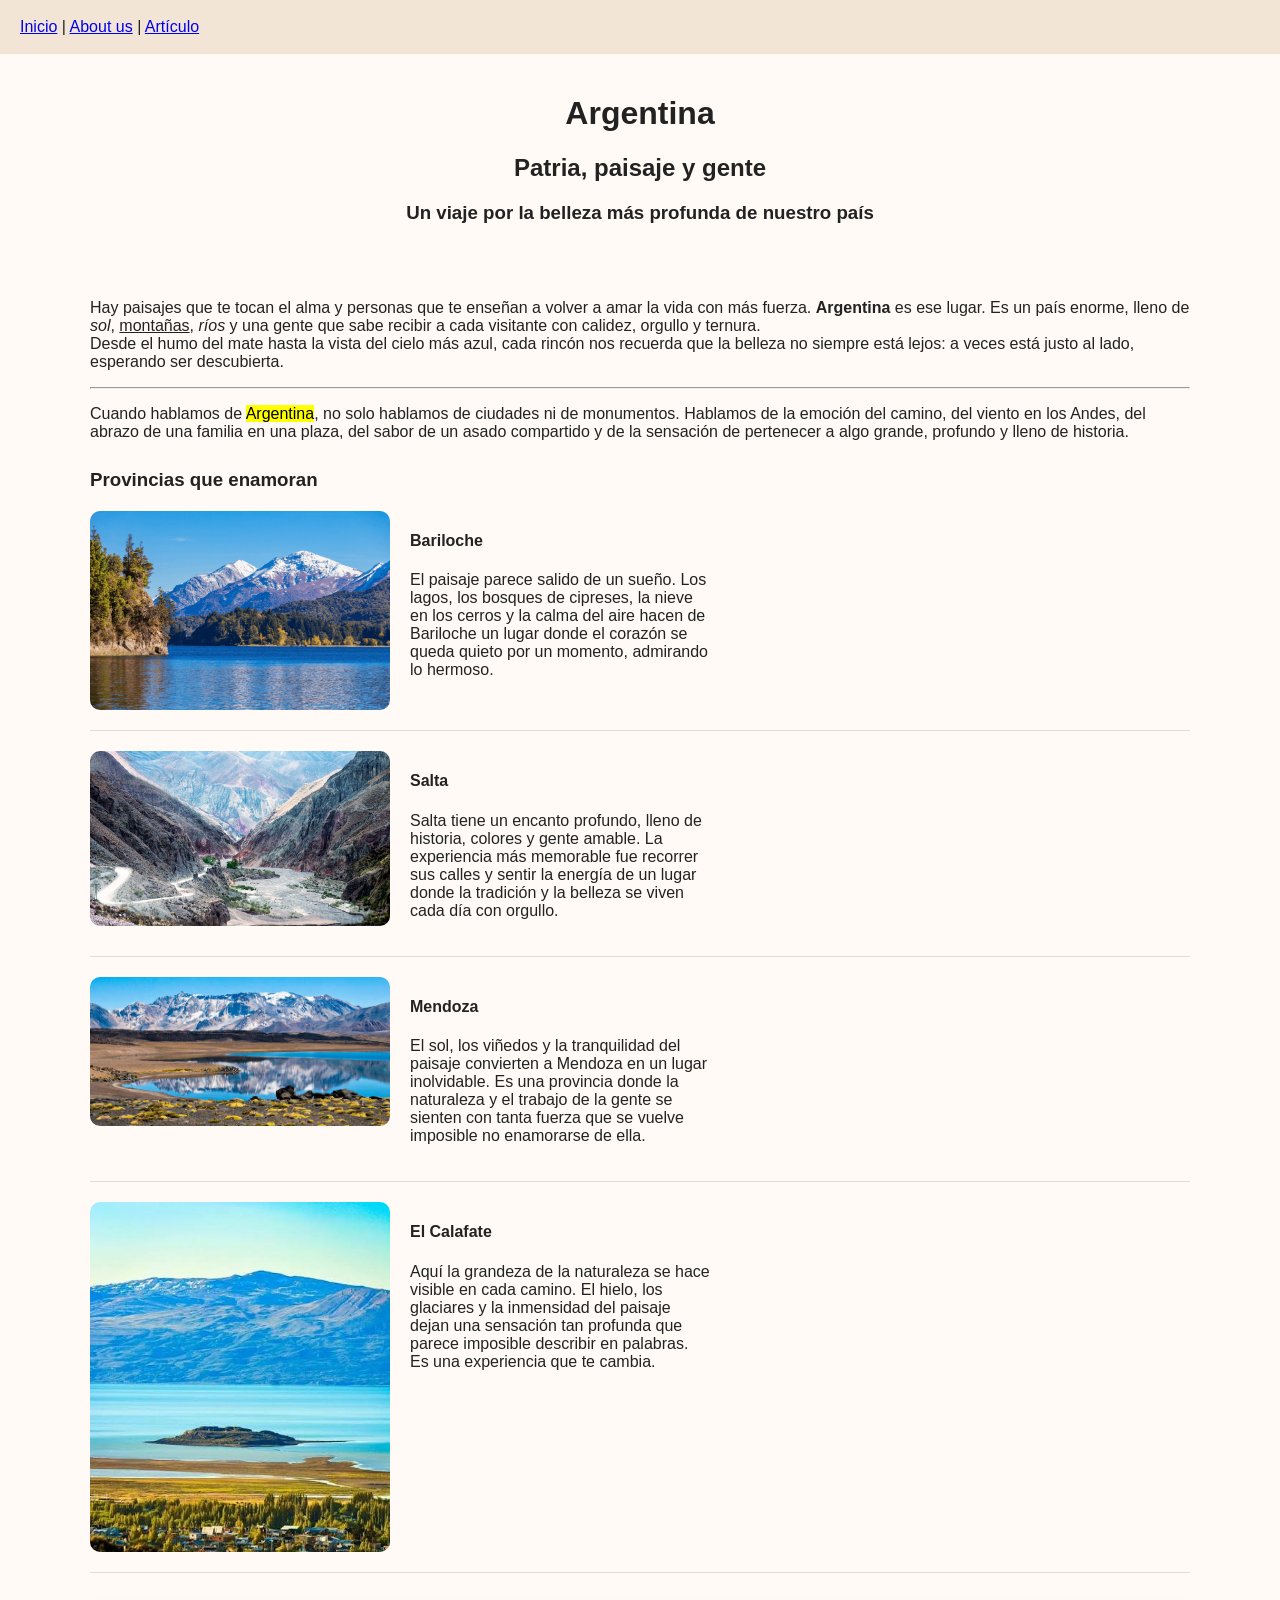
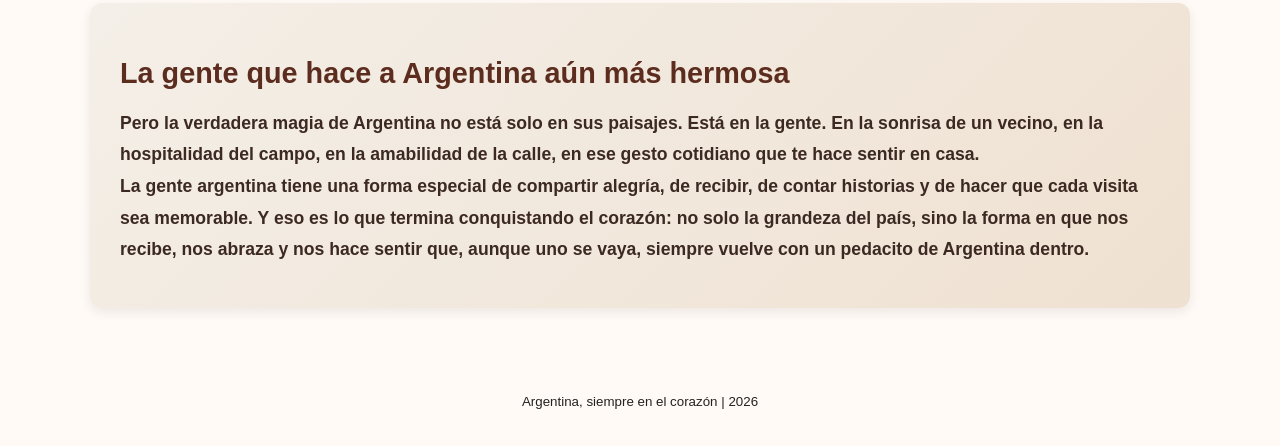
<file: Desafio 1/article.html>
<!DOCTYPE html>
<html lang="es">
  <head>
    <meta charset="UTF-8" />
    <meta name="viewport" content="width=device-width, initial-scale=1.0" />
    <title>Argentina, mi país</title>
    <link rel="stylesheet" href="style.css" />
  </head>
  <body>
    <nav>
      <a href="index.html">Inicio</a> |
      <a href="about.html">About us</a> |
      <a href="article.html">Artículo</a>
    </nav>

    <header>
      <h1>Argentina</h1>
      <h2>Patria, paisaje y gente</h2>
      <h3>Un viaje por la belleza más profunda de nuestro país</h3>
    </header>

    <main>
      <section>
        <p>
          Hay paisajes que te tocan el alma y personas que te enseñan a volver a amar
          la vida con más fuerza. <b>Argentina</b> es ese lugar. Es un país enorme,
          lleno de <i>sol</i>, <u>montañas</u>, <em>ríos</em> y una gente que sabe recibir
          a cada visitante con calidez, orgullo y ternura.
          <br />
          Desde el humo del mate hasta la vista del cielo más azul, cada rincón nos
          recuerda que la belleza no siempre está lejos: a veces está justo al lado,
          esperando ser descubierta.
        </p>

        <hr />

        <p>
          Cuando hablamos de <mark>Argentina</mark>, no solo hablamos de ciudades ni de
          monumentos. Hablamos de la emoción del camino, del viento en los Andes, del
          abrazo de una familia en una plaza, del sabor de un asado compartido y de la
          sensación de pertenecer a algo grande, profundo y lleno de historia.
        </p>
      </section>

      <section>
        <h3>Provincias que enamoran</h3>

        <div class="travel-item">
          <img
            src="Bariloche.png"
            alt="Paisaje de Bariloche"
            width="300"
          />
          <div class="travel-text">
            <h4>Bariloche</h4>
            <p>
              El paisaje parece salido de un sueño. Los lagos, los bosques de cipreses,
              la nieve en los cerros y la calma del aire hacen de Bariloche un lugar
              donde el corazón se queda quieto por un momento, admirando lo hermoso.
            </p>
          </div>
        </div>

        <div class="travel-item">
          <img
            src="salta img.jpg"
            alt="Paisaje de Salta"
            width="300"
          />
          <div class="travel-text">
            <h4>Salta</h4>
            <p>
              Salta tiene un encanto profundo, lleno de historia, colores y gente amable.
              La experiencia más memorable fue recorrer sus calles y sentir la energía de
              un lugar donde la tradición y la belleza se viven cada día con orgullo.
            </p>
          </div>
        </div>

        <div class="travel-item">
          <img
            src="Montañas_Mendoza.jpg"
            alt="Paisaje de Mendoza"
            width="300"
          />
          <div class="travel-text">
            <h4>Mendoza</h4>
            <p>
              El sol, los viñedos y la tranquilidad del paisaje convierten a Mendoza en un
              lugar inolvidable. Es una provincia donde la naturaleza y el trabajo de la gente
              se sienten con tanta fuerza que se vuelve imposible no enamorarse de ella.
            </p>
          </div>
        </div>

        <div class="travel-item">
          <img
            src="calafate.jpg"
            alt="Paisaje de El Calafate"
            width="300"
          />
          <div class="travel-text">
            <h4>El Calafate</h4>
            <p>
              Aquí la grandeza de la naturaleza se hace visible en cada camino. El hielo,
              los glaciares y la inmensidad del paisaje dejan una sensación tan profunda que
              parece imposible describir en palabras. Es una experiencia que te cambia.
            </p>
          </div>
        </div>
      </section>

      <section class="final-closure">
        <h3>La gente que hace a Argentina aún más hermosa</h3>
        <p>
          Pero la verdadera magia de Argentina no está solo en sus paisajes. Está en
          la gente. En la sonrisa de un vecino, en la hospitalidad del campo, en la
          amabilidad de la calle, en ese gesto cotidiano que te hace sentir en casa.
          <br />
          La gente argentina tiene una forma especial de compartir alegría, de recibir,
          de contar historias y de hacer que cada visita sea memorable. Y eso es lo que
          termina conquistando el corazón: no solo la grandeza del país, sino la forma
          en que nos recibe, nos abraza y nos hace sentir que, aunque uno se vaya,
          siempre vuelve con un pedacito de Argentina dentro.
        </p>
      </section>
    </main>

    <footer>
      <p><small>Argentina, siempre en el corazón | 2026</small></p>
    </footer>

    <!-- Secret message: “Amamos este país con cada rincón, cada cielo y cada abrazo.” -->
    <span style="display:none;">Secreto: Amamos este país con cada rincón, cada cielo y cada abrazo.</span>
  </body>
</html>
</file>
<file: Desafio 1/style.css>
body {
  margin: 0;
  font-family: Arial, sans-serif;
  background: #fffaf5;
  color: #222;
}

nav {
  padding: 18px 20px;
  background: #f3e5d6;
}

header {
  padding: 20px;
  text-align: center;
}

main {
  max-width: 1100px;
  margin: 0 auto;
  padding: 20px;
}

section {
  margin-bottom: 28px;
}

img {
  max-width: 100%;
  height: auto;
  display: block;
  border-radius: 10px;
}

.travel-item {
  display: flex;
  align-items: flex-start;
  gap: 20px;
  margin: 20px 0;
  border-bottom: 1px solid #ddd;
  padding-bottom: 20px;
}

.travel-item img {
  width: 300px;
  max-width: 100%;
  height: auto;
  display: block;
  border-radius: 10px;
}

.travel-text {
  max-width: 300px;
  flex: 1;
}

.final-closure {
  margin-top: 30px;
  padding: 25px 30px;
  background: linear-gradient(135deg, #f4efe8, #efe1d1);
  border-radius: 12px;
  box-shadow: 0 4px 12px rgba(0, 0, 0, 0.08);
}

.final-closure h3 {
  font-size: 1.8em;
  color: #5c2d1f;
  margin-bottom: 12px;
}

.final-closure p {
  font-size: 1.1em;
  line-height: 1.8;
  color: #3c2a22;
  font-weight: 600;
}

footer {
  text-align: center;
  padding: 20px;
}

@media (max-width: 768px) {
  nav {
    text-align: center;
    line-height: 1.8;
  }

  header h1 {
    font-size: 2rem;
  }

  header h2,
  header h3 {
    font-size: 1.1rem;
  }

  main {
    padding: 15px;
  }

  .travel-item {
    flex-direction: column;
    align-items: center;
    text-align: center;
  }

  .travel-text {
    max-width: 100%;
  }

  .final-closure {
    padding: 20px 18px;
  }

  .final-closure h3 {
    font-size: 1.5em;
  }

  .final-closure p {
    font-size: 1em;
  }
}

@media (max-width: 480px) {
  nav {
    font-size: 0.95rem;
  }

  header {
    padding: 15px 10px;
  }

  h1 {
    font-size: 2rem;
  }

  h2 {
    font-size: 1.3rem;
  }

  h3 {
    font-size: 1.3rem;
  }

  p,
  li {
    font-size: 0.98rem;
    line-height: 1.7;
  }

  .travel-item img {
    width: 100%;
  }
}
</file>
